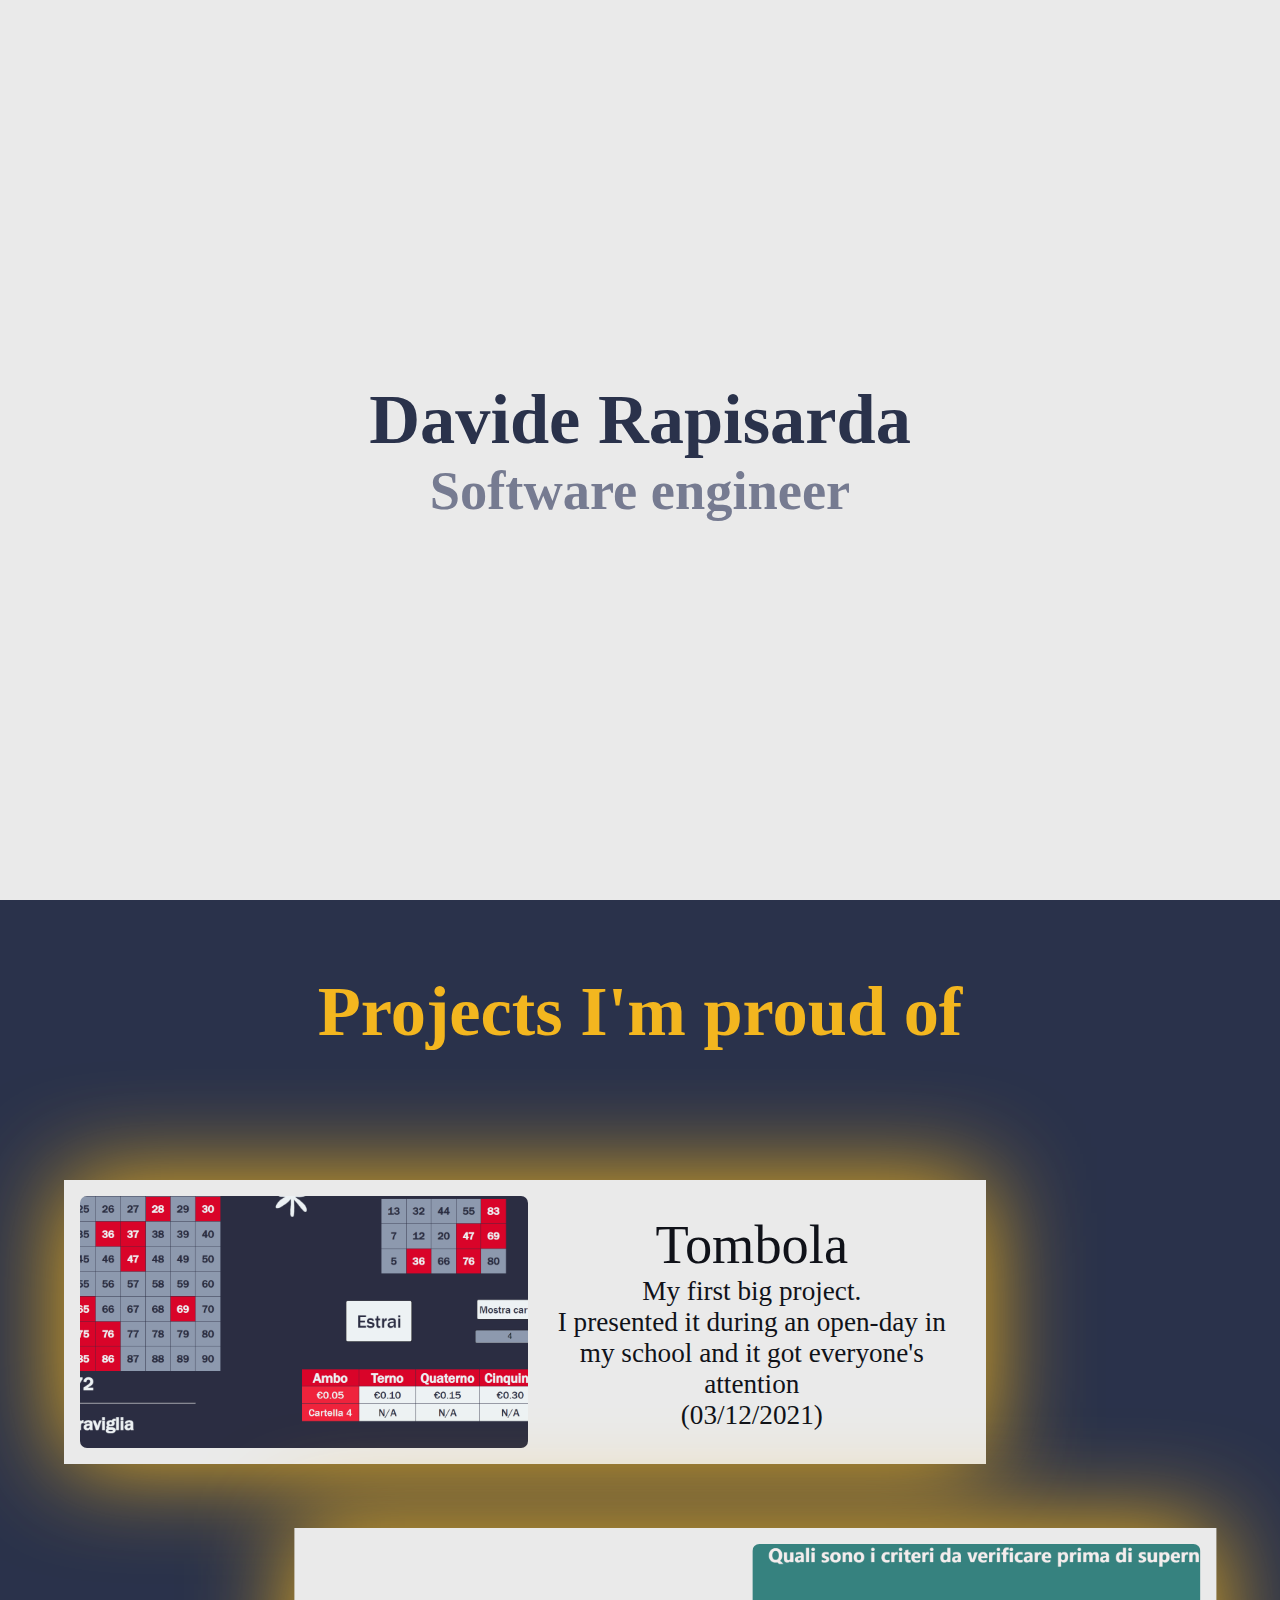
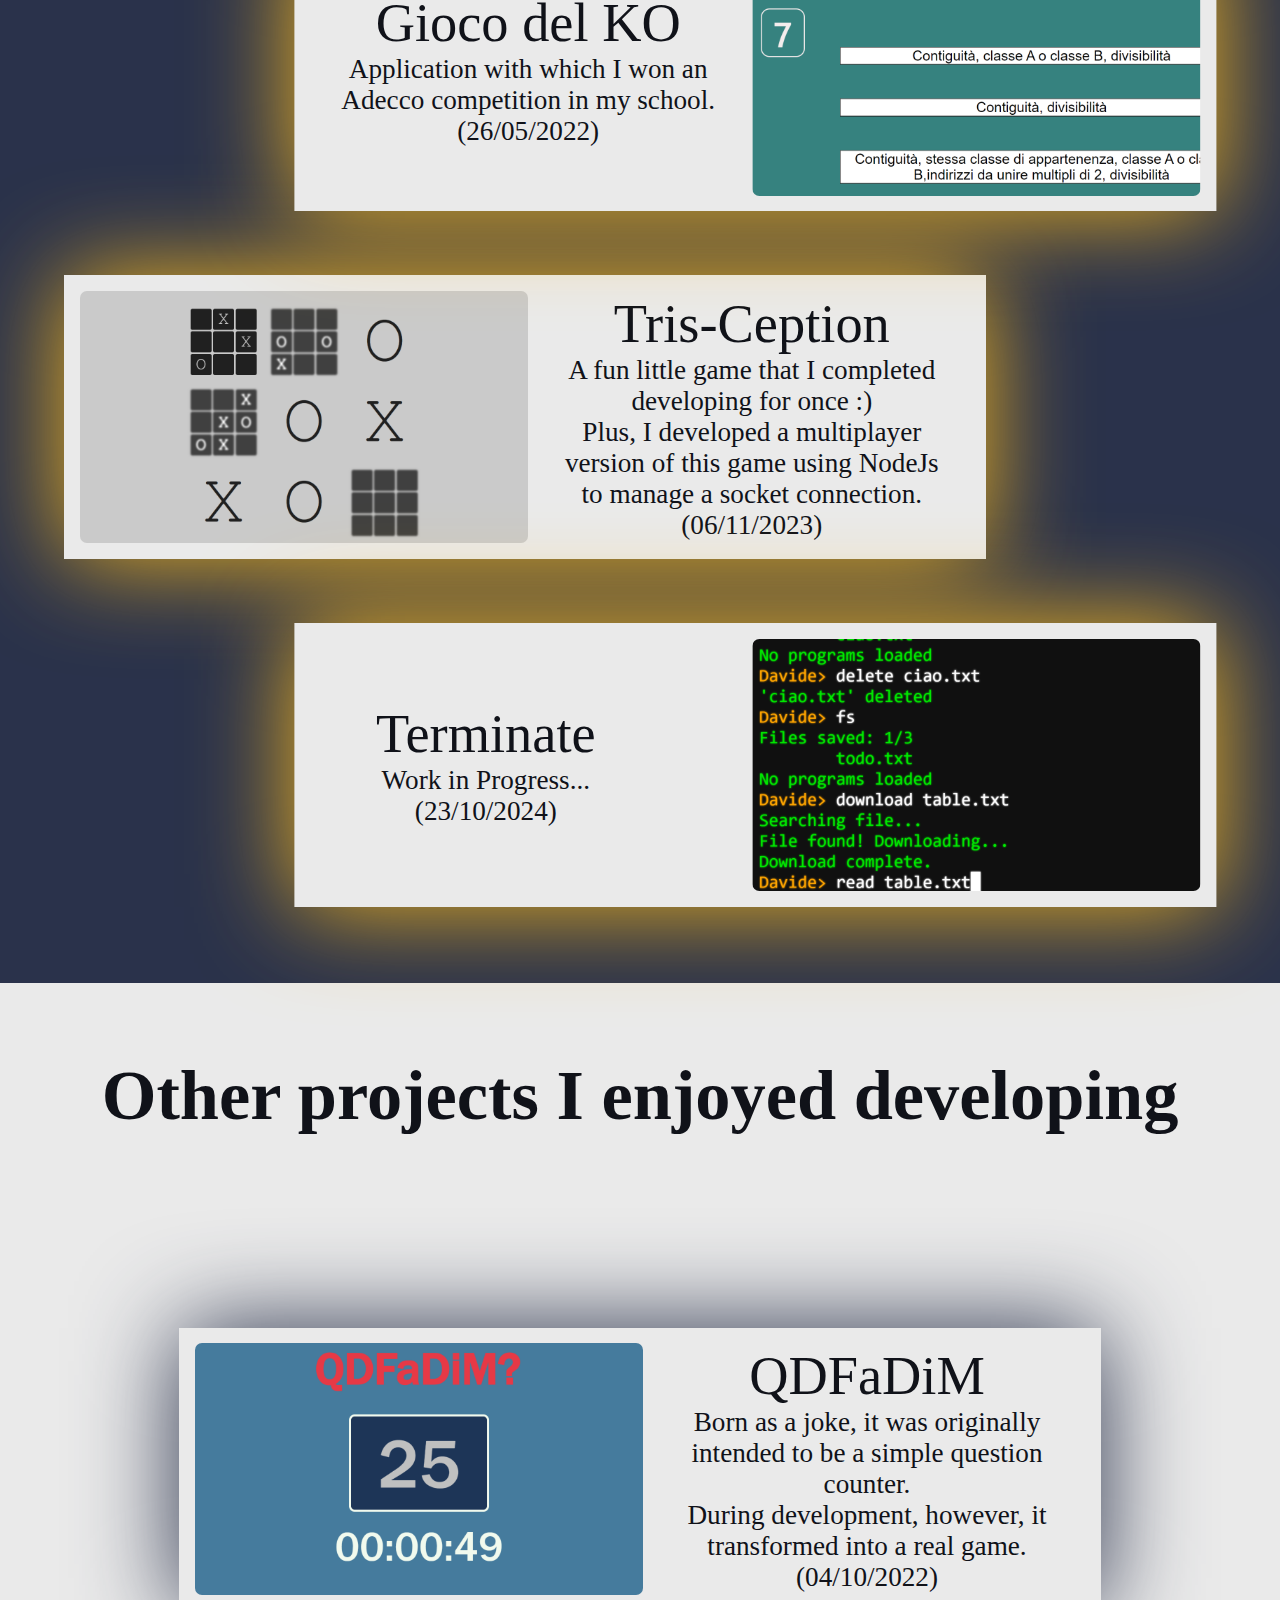
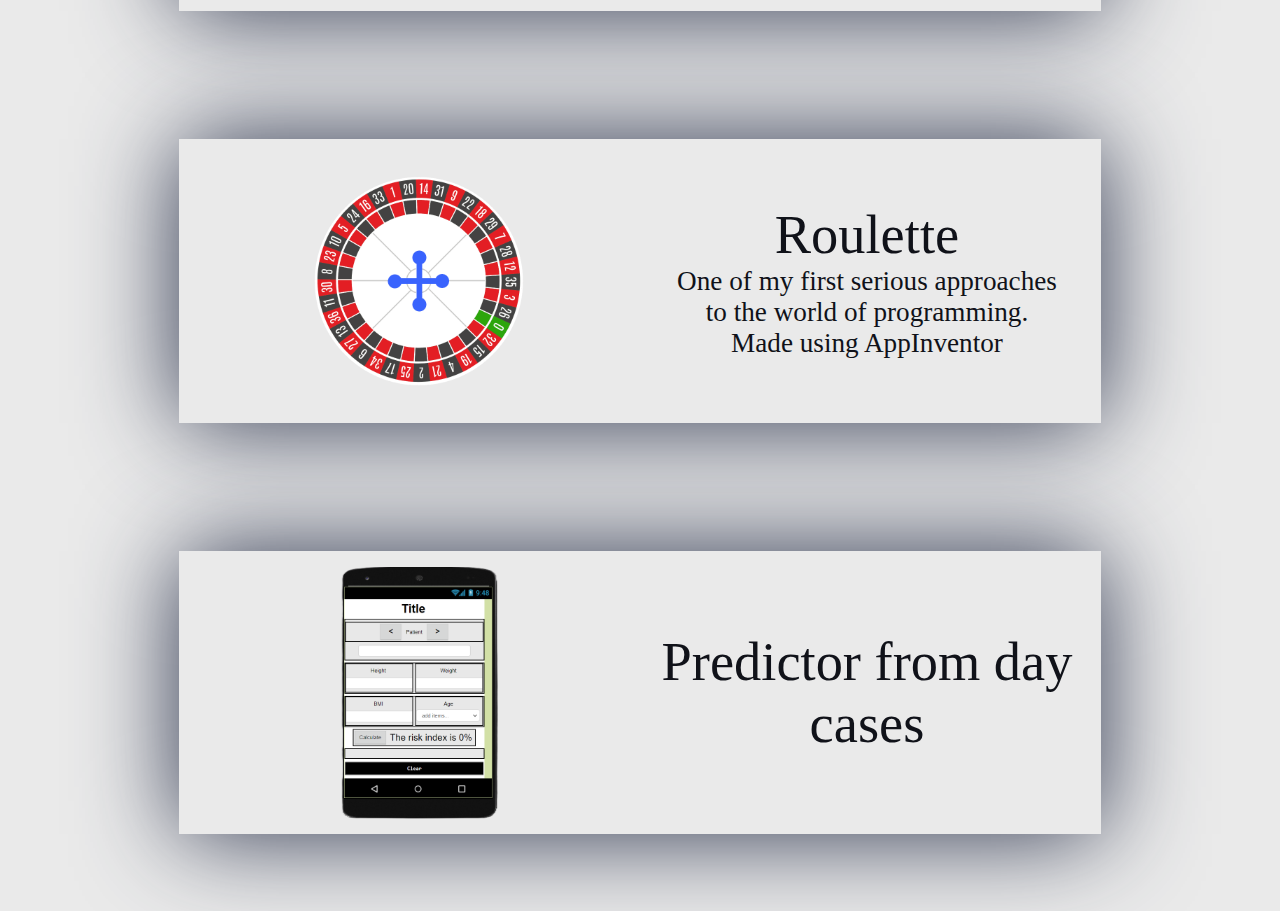
<file: index.html>
<!DOCTYPE html>
<html lang="it">
<head>
    <meta charset="UTF-8">
    <meta name="viewport" content="width=device-width, initial-scale=1.0">
    <title>Portfolio</title>
    <script src="./JS/script.js"></script>
    <link rel="stylesheet" href="./CSS/style.css">
    <link rel="stylesheet" href="./CSS/mobile.css">
    <link rel="shortcut icon" href="./Resources/favicon.png" type="image/x-icon">
</head>
<body>
    <div id="main-section">
        <h1 class="fade-in">Davide Rapisarda</h1>
        <h2 class="fade-in">Software engineer</h2>
    </div>
    <div class="project-section best-project-section">
        <h2 class="section-title">Projects I'm proud of</h2>

        <div class="project best-project">
            <img src="./Resources/Tombola.png" alt="Tombola" class="project-image best-project-image" onclick="LinkTo('./Sites/tombolaDiRap/index.html')">
            <div class="column">
                <div class="project-title">Tombola</div>
                <div class="project-caption">My first big project.<br>
                    I presented it during an open-day in my school and it got everyone's attention
                    <br>
                    (03/12/2021)
                </div>
            </div>
        </div>

        <div class="project best-project">
            <img src="./Resources/KO.png" alt="KO" class="project-image best-project-image" onclick="LinkTo('./Sites/KO/index.html')">
            <div class="column">
                <div class="project-title">Gioco del KO</div>
                <div class="project-caption">Application with which I won an Adecco competition in my school.
                    <br>
                    (26/05/2022)
                </div>
            </div>
        </div>
        
        <div class="project best-project">
            <img src="./Resources/Tris-Ception.png" alt="Tris-Ception" class="project-image best-project-image" onclick="LinkTo('./Sites/Tris-Ception/index.html')">
            <div class="column">
                <div class="project-title">Tris-Ception</div>
                <div class="project-caption">A fun little game that I completed developing for once :) <br>
                    Plus, I developed a multiplayer version of this game using NodeJs to manage a socket connection.
                    <br>
                    (06/11/2023)</div>
            </div>
        </div>

        <div class="project best-project">
            <img src="./Resources/Terminate.png" alt="Terminate" class="project-image best-project-image" onclick="LinkTo('./Sites/Terminate/index.html')">
            <div class="column">
                <div class="project-title">Terminate</div>
                <div class="project-caption">Work in Progress...
                    (23/10/2024)</div>
            </div>
        </div>
    </div>
    <div class="project-section">
        <h2 class="section-title">Other projects I enjoyed developing</h2>

        <div class="project animate-on-scroll">
            <img src="./Resources/QDFaDim.png" alt="QDFaDiM" class="project-image" onclick="LinkTo('./Sites/QDFaDiM/index.html')">
            <div class="column">
                <div class="project-title">QDFaDiM</div>
                <div class="project-caption">
                    Born as a joke, it was originally intended to be a simple question counter. <br>
                    During development, however, it transformed into a real game.
                    <br>
                    (04/10/2022)
                </div>
            </div>
        </div>
        
        <div class="project animate-on-scroll">
            <img src="./Resources/Roulette-Regole.png" alt="Roulette" class="project-image"
            onclick="LinkTo('https://gallery.appinventor.mit.edu/?galleryid=43f23cde-fc67-4061-97c8-2293fdb4f264')">
            <div class="column">
                <div class="project-title">Roulette</div>
                <div class="project-caption">One of my first serious approaches to the world of programming.<br>
                    Made using AppInventor
                </div>
            </div>
        </div>

        <div class="project animate-on-scroll">
            <img src="./Resources/predictorFromDayCases.png" alt="App ospedaliera" class="project-image"
            onclick="LinkTo('https://gallery.appinventor.mit.edu/?galleryid=d5c9198c-5b49-4b4f-b5f9-d6f266db9822')">
            <div class="column">
                <div class="project-title">Predictor from day cases</div>
                <div class="project-caption"></div>
            </div>
        </div>
    </div>
</body>
</html>
</file>
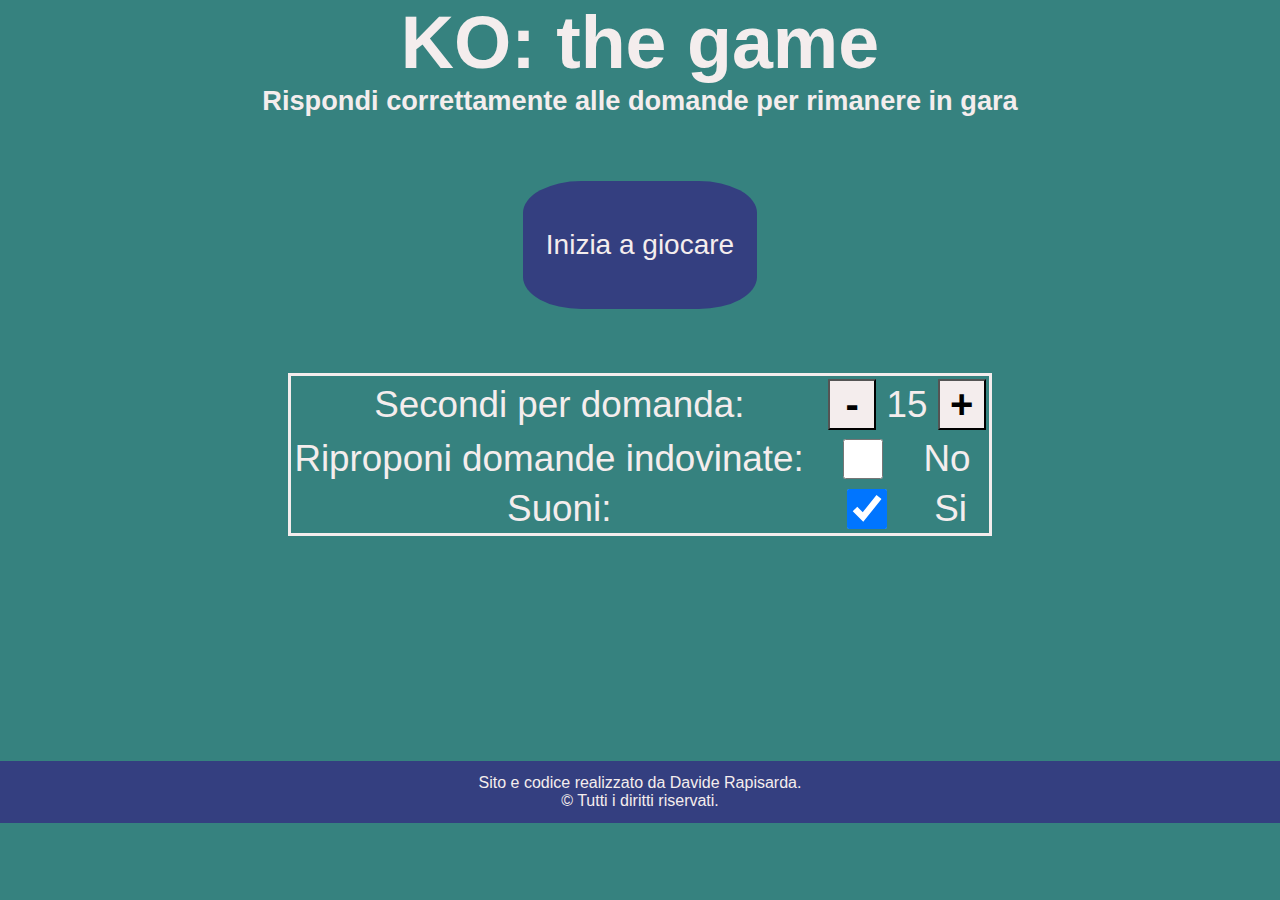
<file: Sites/KO/index.html>
<!DOCTYPE html>
<html lang="it">
<head>
    <meta charset="UTF-8">
    <meta http-equiv="X-UA-Compatible" content="IE=edge">
    <meta name="viewport" content="width=device-width, initial-scale=1.0">
    <title>Armagheddon</title>
    <link rel="stylesheet" href="CSS/style.css">
    <link rel="shortcut icon" href="Assets/favicon.png" type="image/x-icon">
    <script src="JS/script.js"></script>
    <audio src="Assets/correct.mp3" id="s.correct"></audio>
    <audio src="Assets/wrong.mp3" id="s.wrong"></audio>
</head>
<body>
    <div id="main">
        <h1>KO: the game</h1>
        <h2>Rispondi correttamente alle domande per rimanere in gara</h2>
        <button id="play" onclick="avvia()">
            Inizia a giocare
        </button>
        <div id="impostazioni">
            <table>
                <tr>
                    <td>Secondi per domanda:</td>
                    <td>
                        <div id="choose">
                            <button id="btnM" onclick="time('M')"> - </button> &nbsp
                            <p id="quantity">15</p> &nbsp
                            <button id="btnP" onclick="time('P')">+</button>
                        </div>
                    </td>
                </tr>
                <tr><td><!--Spazio vuoto--></td></tr>
                <tr>
                    <td>Riproponi domande indovinate: &nbsp</td>
                    <td id="btn_sino"><input type="checkbox" name="Spunta di selezione" id="cbx_ripeti" onchange="rido()">&nbsp<p id="siNo">No</p></td>
                </tr>
                <tr><td><!--Spazio vuoto--></td></tr>
                <tr>
                    <td>Suoni: </td>
                    <td id="vol_sino"><input type="checkbox" name="punta di selezione" id="cbx_vol" onchange="mute()" checked>&nbsp;<p id="lbl_vol">Si</p></td>
                </tr>
            </table>
        </div>
        <div id="credits">
            Complimenti al vincitore! <br>
            Realizzare questo giochino è stato un vero piacere e spero che sia stato un piacere anche per voi comporre le domande a cui abbiamo risposto. <br>
            Al prossimo KO! &nbsp&nbsp&nbsp&nbsp&nbsp&nbsp&nbsp&nbsp:)
        </div>
    </div>
    <!--Fine prima pagina-->
    <div id="domanda">
        <h1 id="lbl_nome">È stato scelto: </h1>
        <hr>
        <h2 id="lbl_domanda"></h2>
        <div class="split">
            <div id="countdown">
                <p id="cNum">0</p>
            </div>
            <div id="btn_holder">
            <button id="b1" class="scelta" onclick="check(1)"></button>
            <button id="b2" class="scelta" onclick="check(2)"></button>
            <button id="b3" class="scelta" onclick="check(3)"></button>
            <button id="b4" class="scelta" onclick="check(4)"></button>
            </div>
            <div id="listaP"><script>listap();</script></div>
        </div>
        
        <button id="back" onclick="estrai()">Prossima domanda</button>
    </div>
        <!--Fine pagina domanda-->
    <div id="footer">
        <p>Sito e codice realizzato da Davide Rapisarda.</p>
        <p>&#169 Tutti i diritti riservati.</p>
    </div>
</body>
</html>
</file>
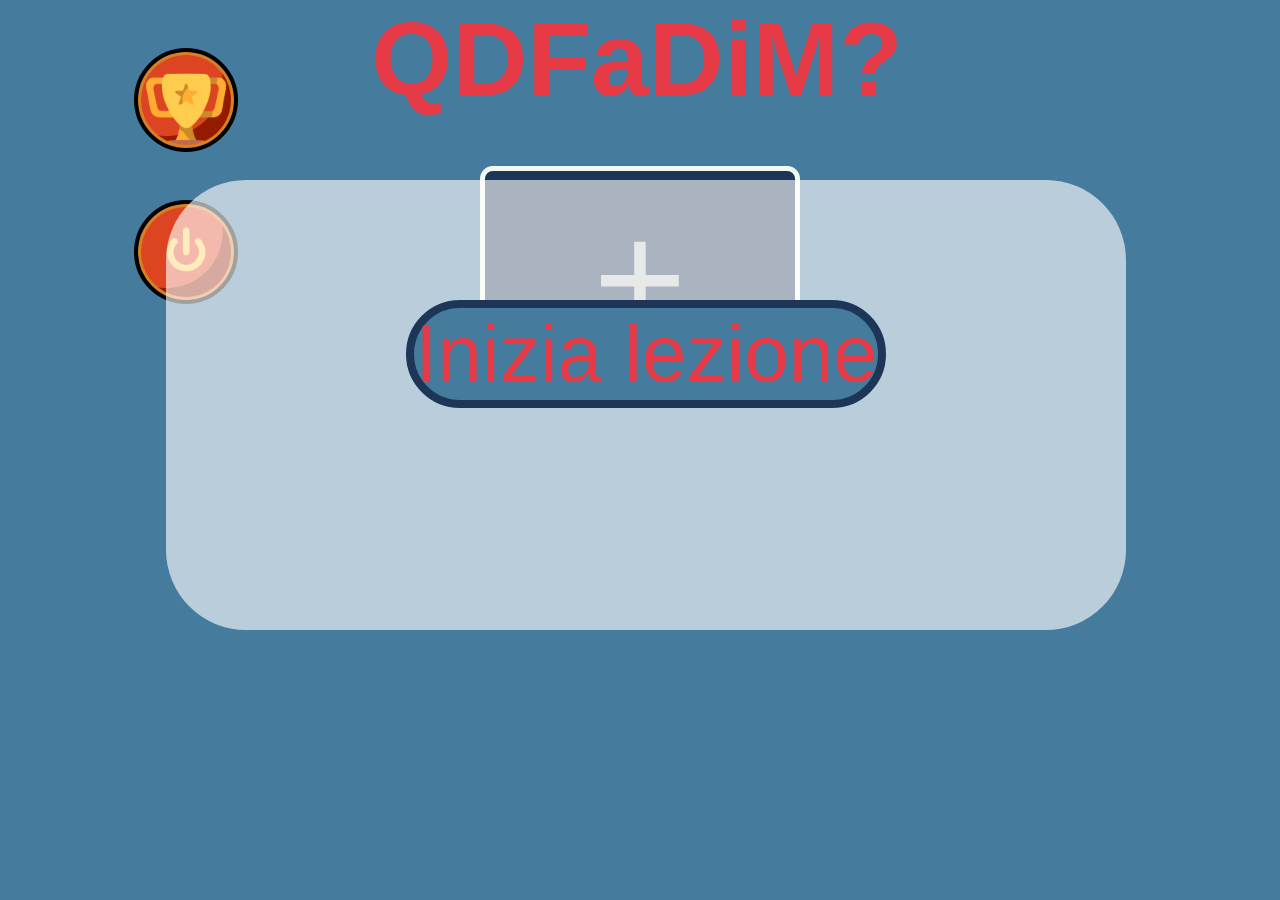
<file: Sites/QDFaDiM/index.html>
<!DOCTYPE html>
<html lang="it">
<head>
    <meta charset="UTF-8">
    <meta http-equiv="X-UA-Compatible" content="IE=edge">
    <meta name="viewport" content="width=device-width, initial-scale=1.0">
    <link rel="shortcut icon" href="assets/Trofei.png" type="image/x-icon">
    <link rel="stylesheet" href="CSS/style.css">
    <link rel="stylesheet" href="CSS/mobile.css">
    <audio src="assets/TrophySound.m4a" id="trophy"></audio>
    <script src="JS/script.js"></script>
    <title>QDFaDiM?</title>
</head>
<body>
    <div id="intro">
        <p class="bigBTN" onclick="initialize()">Inizia lezione</p>
    </div>
    <div id="mainGame">
        <div id="titleHolder">
            <div class="label">
                <button class="upperButtons" id="seeTrophies" onclick="trophyPageOn()"></button>
                <button class="upperButtons" id="stopTimer" onclick="endgame()"></button>
            </div>
            <h1 class="title">QDFaDiM?</h1>
            <div class="label" id="trophyLabel">
                <h2 id="trophyTitle">Titolo</h2>
                <p id="trophyBody">Contenuto</p>
            </div>
        </div>

        <div class="btnHolder">
            <button id="mainBTN" onclick="add1()">+</button>
            <p id="stopwatch"></p>
        </div>

        <p id="increment">+1</p>

        <div id="combo"></div>
        <!--combo è il placeholder del testo "combo x2 etc"-->
    </div>


    <div>
        <div id="trophyPage" onclick="trophyPageOff()">
            <h1 class="title">I miei trofei</h1>
            <div id="trophyList"><script>buildTrophyList()</script></div>
        </div>
    </div>


    <div>
        <div id="score">
            <p class="title" id="titoloFine"></p>
            <p class="TLbody" id="bodyFine"></p>
            <p class="bigBTN" id="retry" onclick="reload()">Prossima lezione</p>
        </div>    
        </div>
    </div>
</body>
</html>
</file>
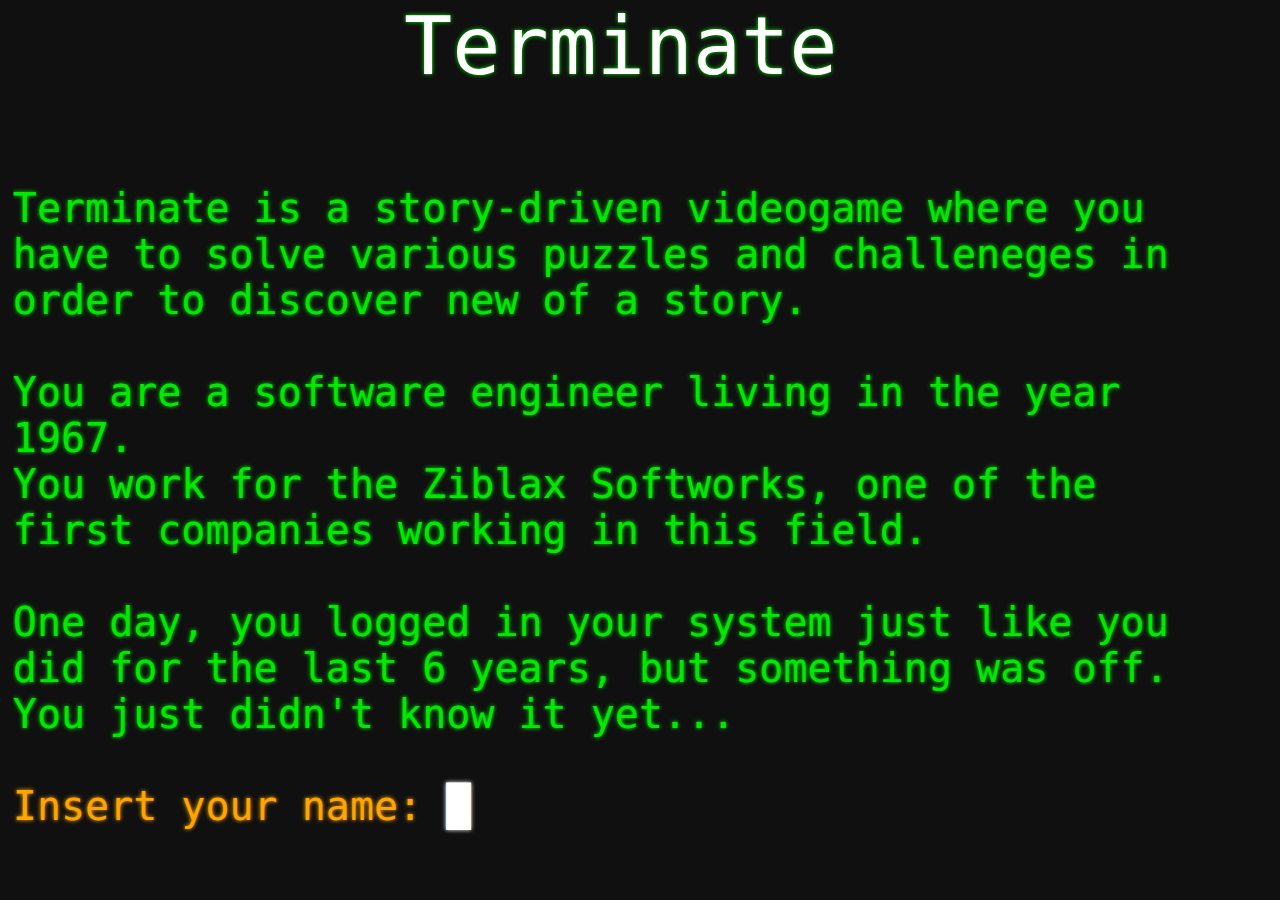
<file: Sites/Terminate/index.html>
<!DOCTYPE html>
<html lang="en">
<head>
    <meta charset="UTF-8">
    <meta name="viewport" content="width=device-width, initial-scale=1.0">
    <title>Terminate</title>
    
    <script src="JS/Main.js"></script>
    <script src="JS/Terminal.js"></script>
    <script src="JS/Filesys.js"></script>
    <script src="JS/Mailsys.js"></script>
    <script src="JS/Progress.js"></script>

    <script src="EXE/Snake.js"></script>
    
    <link rel="stylesheet" href="CSS/style.css">
    <link rel="shortcut icon" href="Resources/favicon.png" type="image/x-icon">
    
    <audio src="Resources/bip.mp3" id="bip"></audio>
    <audio src="Resources/doubleBip.mp3" id="double-bip"></audio>
</head>
<body>
    <div id="main-console" class="console">
        <p id="title">Terminate</p>

Terminate is a story-driven videogame where you have to solve various puzzles and challeneges in order to discover new of a story.

You are a software engineer living in the year 1967.
You work for the Ziblax Softworks, one of the first companies working in this field.

One day, you logged in your system just like you did for the last 6 years, but something was off. You just didn't know it yet...
</div>
    <div id="application" class="hidden console snake-console"></div>
    <div id="snake-side-panel" class="hidden console"></div>
</body>
</html>
</file>
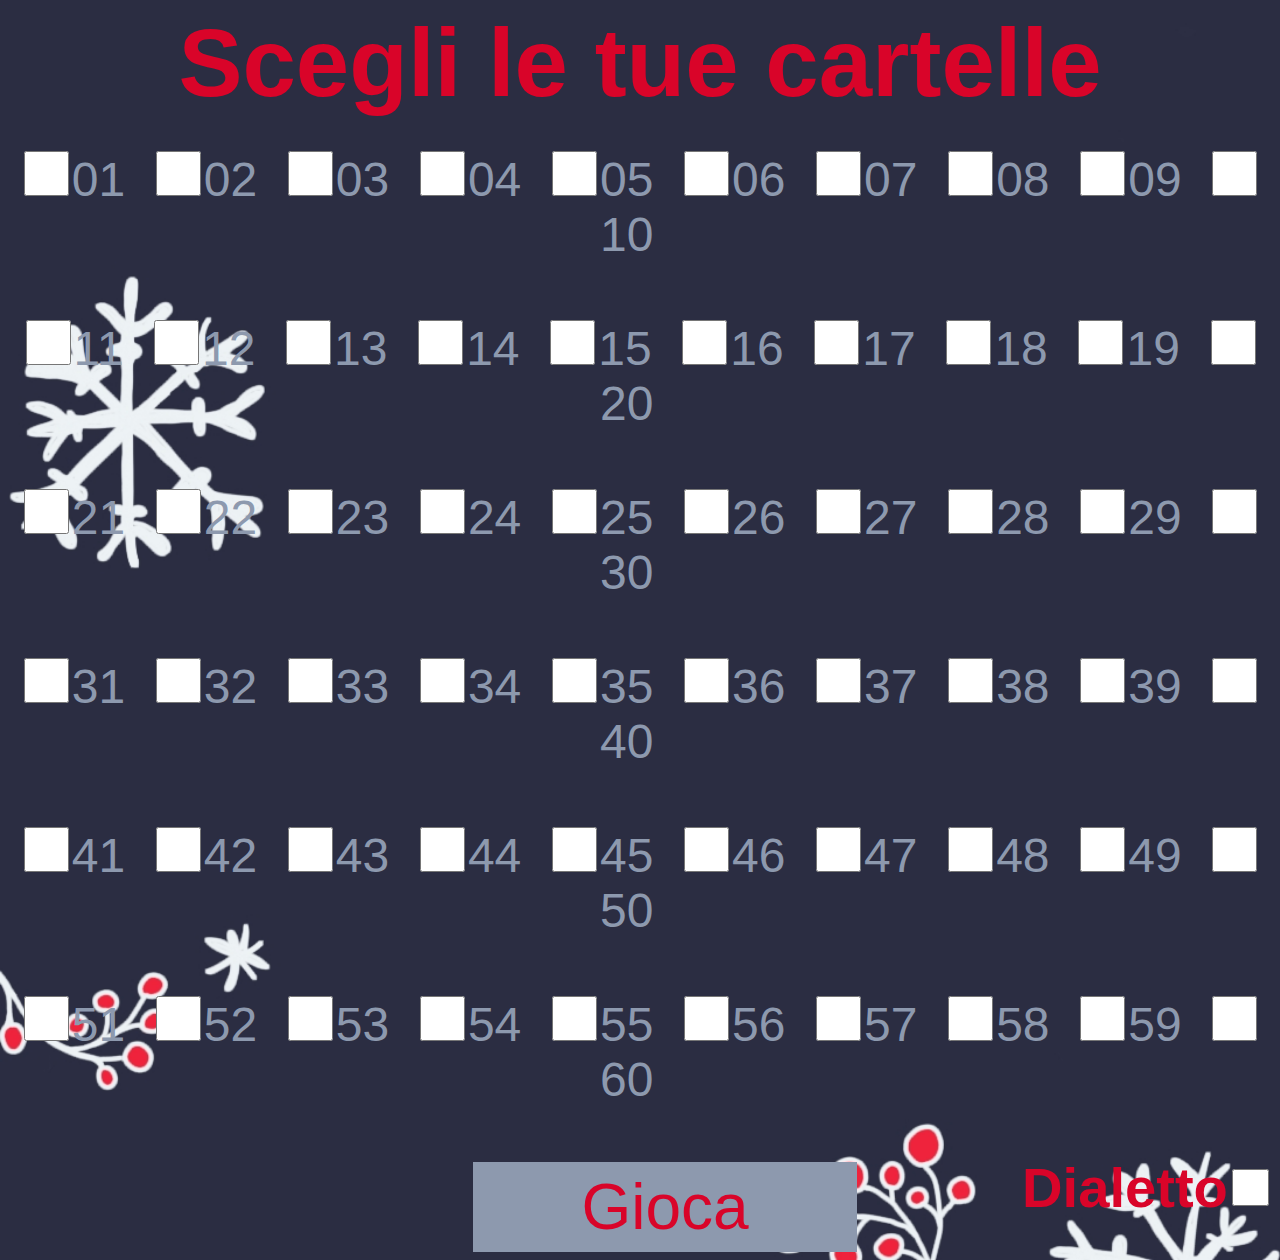
<file: Sites/tombolaDiRap/index.html>
<!DOCTYPE html>
<html lang="it">
<head>
    <meta charset="UTF-8">
    <meta http-equiv="X-UA-Compatible" content="IE=edge">
    <meta name="viewport" content="width=device-width, initial-scale=1.0">
    <title>La tombola di rap</title>
    <link rel="stylesheet" href="CSS/style.css">
    <link rel="shortcut icon" href="assets/favicon_tombola.ico" type="image/x-icon">
    <script src="JS/script.js"></script>
    <audio src="assets/check.mp3" id="audio1"></audio>
    <audio src="assets/lang.mp3" id="audio2"></audio>
    <audio src="assets/confirm.mp3" id="audio3"></audio>
    <audio src="assets/ambo.mp3" id="ambo"></audio>
    <audio src="assets/terno.mp3" id="terno"></audio>
    <audio src="assets/quaterna.mp3" id="quaterno"></audio>
    <audio src="assets/cinquina.mp3" id="cinquina"></audio>
    <audio src="assets/tombola.mp3" id="tombola"></audio>
</head>
<body>
    <div id="select">
        <h1>Scegli le tue cartelle</h1>
        <table id="chbx">
            <script>creaBTN();</script>
        </table>
        <button type="button" id="begin" onclick="start()" disabled>Gioca</button>
        <div id="lingua">
            <h3 id="lang">Dialetto</h3>
            <input type="checkbox" name="Lingua" id="lng" onclick="cambialingua()">
        </div>
    </div>
    <div id="soldi">
        <h1 id="title">Imposta il costo unitario per cartella</h1>
        <div id="inter">
            <h2>Inserisci qui l'importo:&nbsp&nbsp</h2>
            <input type="number" onfocusout="enable()" name="Costo cartella" id="txb_co">
        </div>
        <button id="costo" onclick="costo()" disabled>Imposta e continua</button>
    </div>
    <div id="gioco">
        <div id="left">
            <table id="latabella">
            <script>inizializza();</script>
            </table>
         <h2 id="smorfia">
            Smorfia
         </h2>
        </div>
        <div id="right">
            <div id="vol">
                <input type="checkbox" name="suono" id="volume" class="bx" onclick="cambiavol()" checked>
                <h3 id="sound">Volume</h3>
            </div>
            <div id="div_singola">
                <h1>Ecco la tua cartella</h1>
                <table id="cartella_singola">
                <script>stampa();</script>
                </table>
            </div>
            </table>
            <table id="tbl_right">
                <tr>
                    <td rowspan="2"><button id='estrai' onclick='estrai()'>Estrai</button></td>
                    <td><button id='show' onclick='show()'>Mostra cartella</button></td>
                </tr>
                <tr>
                    <td><input type="number" name="Scegli cartella" id="txb_id"></td>
                </tr>
            </table>
            <table id="right_under">
                <tr>
                    <th>Ambo</th>
                    <th>Terno</th>
                    <th>Quaterno</th>
                    <th>Cinquina</th>
                    <th>Tombola</th>
                </tr>
                <tr>
                    <td id="e1">€0</td>
                    <td id="e2">€0</td>
                    <td id="e3">€0</td>
                    <td id="e4">€0</td>
                    <td id="e5">€0</td>
                </tr>
                <tr>
                    <td id="a1">N/A</td>
                    <td id="a2">N/A</td>
                    <td id="a3">N/A</td>
                    <td id="a4">N/A</td>
                    <td id="a5">N/A</td>
                </tr>
            </table>
        </div>
    </div>
</body>
</html>
</file>
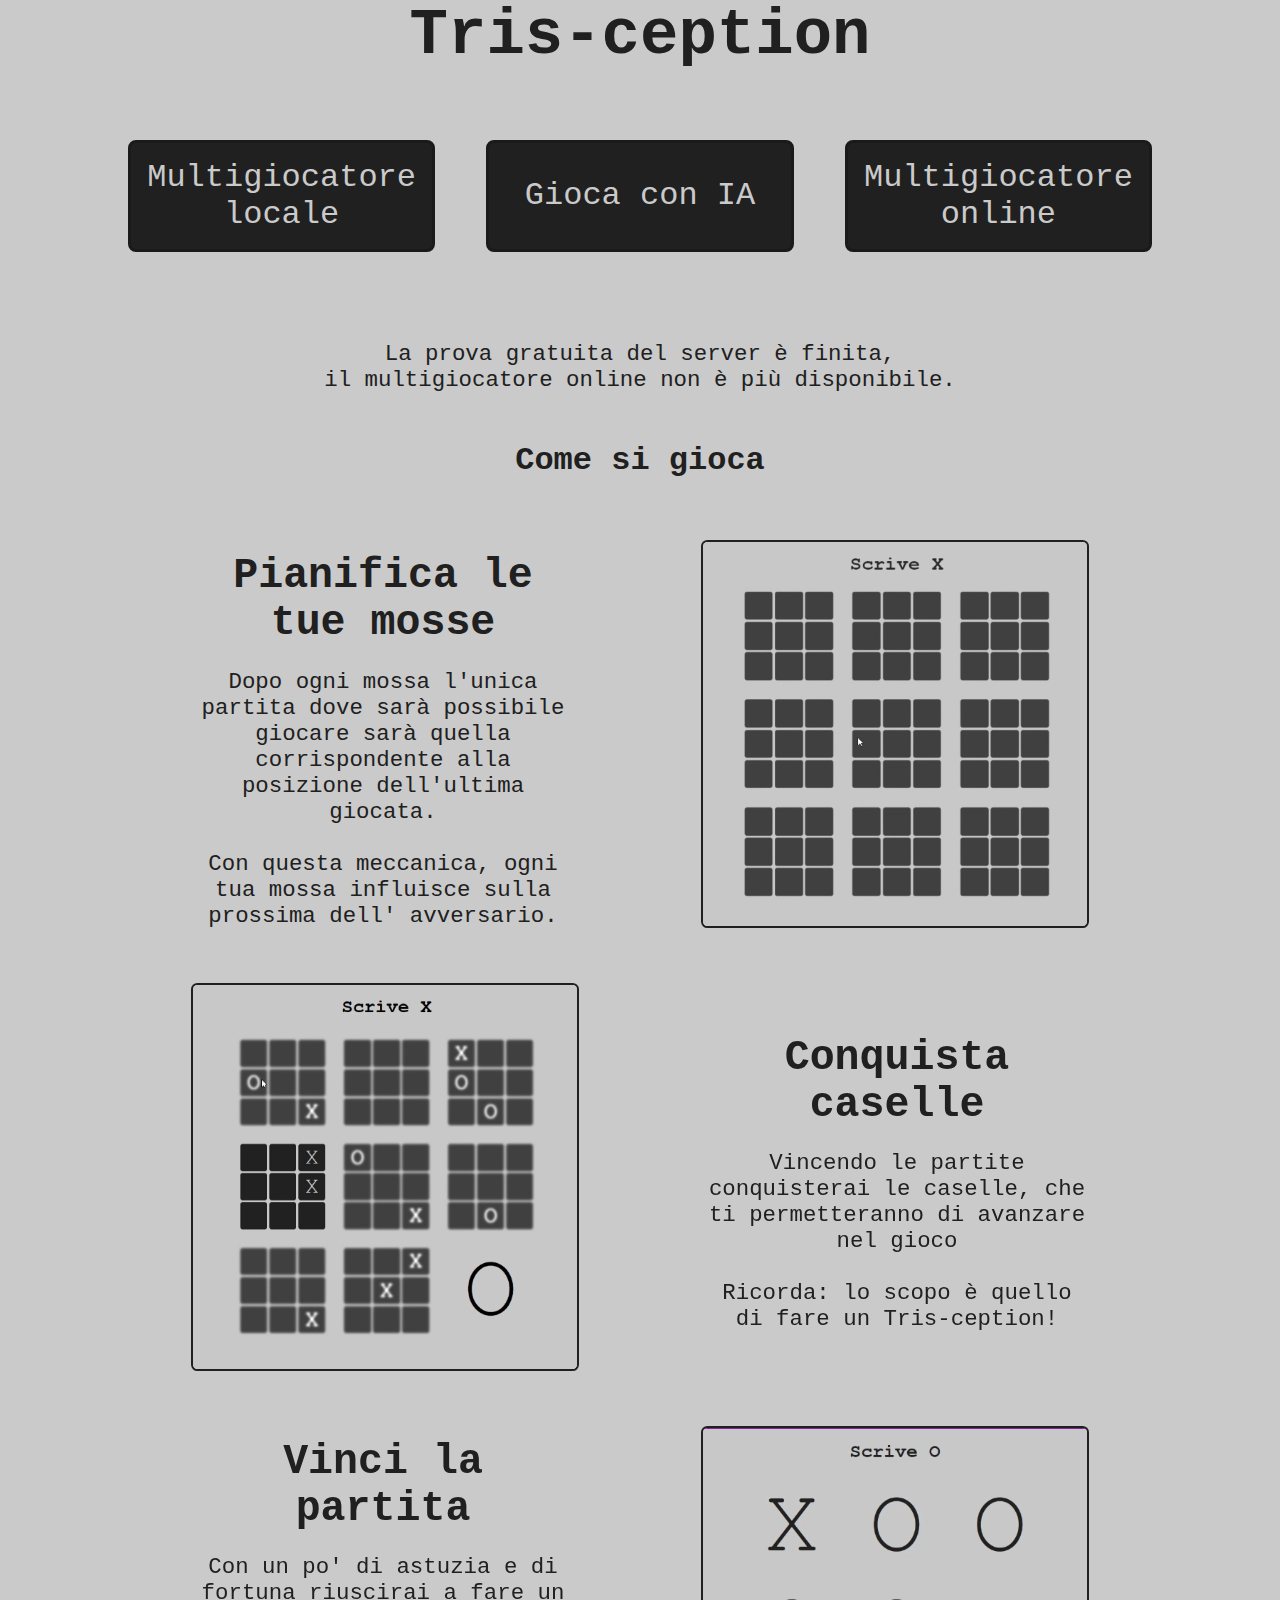
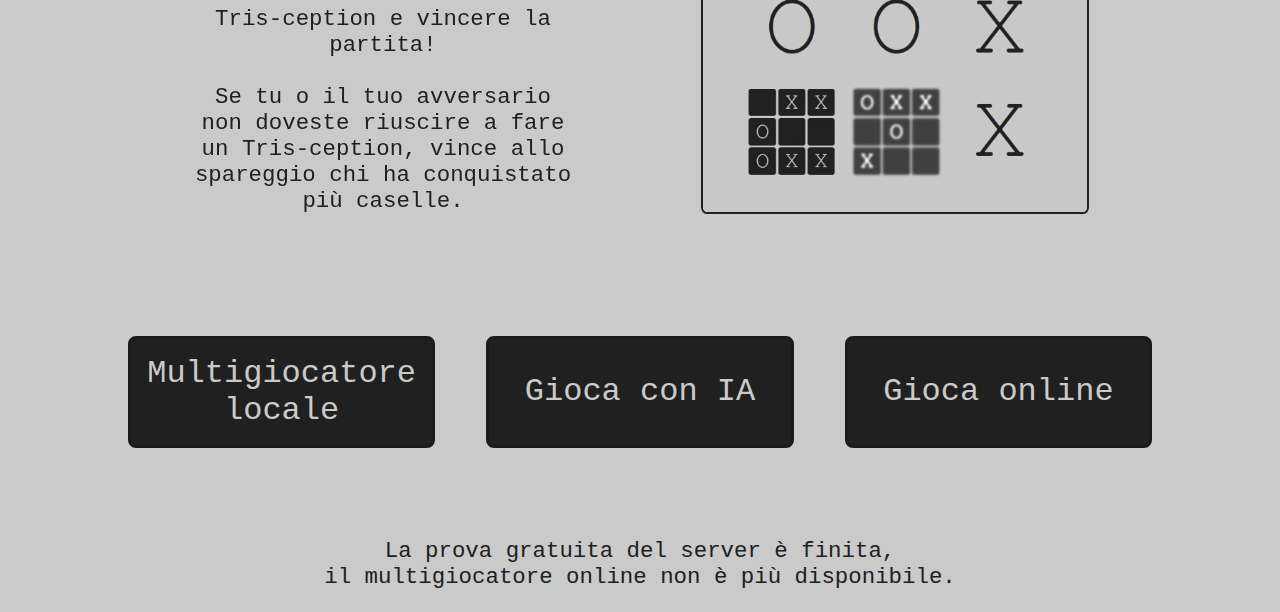
<file: Sites/Tris-Ception/index.html>
<!DOCTYPE html>
<html lang="it">
<head>
    <meta charset="UTF-8">
    <meta name="viewport" content="width=device-width, initial-scale=1.0">
    <title>Regolamento</title>
    <link rel="stylesheet" href="CSS/style.css">
    <link rel="stylesheet" href="CSS/mobile.css">
    <link rel="shortcut icon" href="RESOURCES/favicon.png" type="image/x-icon">
    <script src="https://cdn.socket.io/4.0.1/socket.io.min.js"></script>
</head>
<body>
    <h1 id="mainTitle">Tris-ception</h1>

    <div class="buttonHolder">
        <button type="button" onclick="GoToGame('false')" class="cliccableButton">Multigiocatore locale</button>
        <button type="button" onclick="GoToGame('true')" class="cliccableButton">Gioca con IA</button>
        <button type="button" onclick="GoToOnline()" class="cliccableButton" disabled>Multigiocatore online</button>
    </div>
    <p class="communication">La prova gratuita del server è finita,<br>il multigiocatore online non è più disponibile.</p>

    <h2 id="mainSubtitle">Come si gioca</h2>
    
    <div class="tutorialSection">
        <div>
            <h2>Pianifica le tue mosse</h2>
            <p>
                Dopo ogni mossa l'unica partita dove sarà possibile giocare sarà quella corrispondente alla posizione dell'ultima giocata. <br><br>
                Con questa meccanica, ogni tua mossa influisce sulla prossima dell' avversario.
            </p>
        </div>
        <video src="RESOURCES/tutorial/movimento.mp4" autoplay muted loop></video>
    </div>
    <div class="tutorialSection">
        <div>
            <h2>Conquista caselle</h2>
            <p>
                Vincendo le partite conquisterai le caselle, che ti permetteranno di avanzare nel gioco <br><br>
                Ricorda: lo scopo è quello di fare un Tris-ception!
            </p>
        </div>
        <video src="RESOURCES/tutorial/segnapunti.mp4" autoplay muted loop></video>
    </div>
    <div class="tutorialSection">
        <div>
            <h2>Vinci la partita</h2>
            <p>
                Con un po' di astuzia e di fortuna riuscirai a fare un Tris-ception e vincere la partita! <br><br>
                Se tu o il tuo avversario non doveste riuscire a fare un Tris-ception, vince allo spareggio chi ha conquistato più caselle.
            </p>
        </div>
        <video src="RESOURCES/tutorial/vittoria.mp4" autoplay muted loop></video>
    </div>

    <div class="buttonHolder">
        <button type="button" onclick="GoToGame('false')" class="cliccableButton">Multigiocatore locale</button>
        <button type="button" onclick="GoToGame('true')" class="cliccableButton">Gioca con IA</button>
        <button type="button" onclick="GoToOnline()" class="cliccableButton" disabled>Gioca online</button>
    </div>
    <p class="communication">La prova gratuita del server è finita,<br>il multigiocatore online non è più disponibile.</p>
</body>

<script>
    function GoToGame(useIA)
    {
        window.location = "./HTML/game.html?UseIA=" + useIA;
    }
    function GoToOnline()
    {
        window.location = "./HTML/online.html";
    }

    const socket = io();

    // window.onload = function (){
    //     socket.emit('indexRequested');
    // };
</script>
</html>
</file>
<file: CSS/style.css>
:root{
    /* https://coolors.co/f7c59f-2a324b-767b91-c7ccdb-e1e5ee */
    /* https://coolors.co/f3b61f-2a324b-767b91-e1e5ee */

    /* https://coolors.co/visualizer/f3b61f-2a324b-767b91-101219-e1e5ee */

    --primary: #767B91;
    --primary-dark: #2A324B;
    --text: #101219;
    --accent: #F3B61F;
    --white: #EAEAEA;
}

*{
    color: var(--text);
}

body{
    background-color: var(--white);
    margin: 0;
}

.column{
    display: flex;
    flex-direction: column;
    align-items: center;
}

.section-title{
    font-size: 500%;
    text-align: center;
    margin-bottom: 10%;
}

/* -------------------------------------------- */
/* Main Section */
/* -------------------------------------------- */
#main-section{
    height: 100vh;

    display: flex;
    flex-direction: column;
    align-items: center;
    justify-content: center;
}
#main-section h1{
    color: var(--primary-dark);
    font-size: calc(3vw + 2rem);
    margin: 0;
}
#main-section h2{
    color: var(--primary);
    font-size: calc(3vw + 1rem);
    margin: 0;
}


/* -------------------------------------------- */
/* Projects */
/* -------------------------------------------- */
.project{
    width: 70%;
    box-shadow: 0 0 100px var(--primary-dark);
    padding: 1%;
    margin: 5%;
    background-color: var(--white);

    display: flex;
    flex-direction: row;
    align-items: center;
    justify-content: space-between;

    /* border-radius: 15px 50px 50px 15px; */
}
.project-section{
    margin: 0;
    padding: 1% 0;
    text-align: center;

    display: flex;
    flex-direction: column;
    align-items: center;
}
.project-section h2{
    font-size: calc(3vw + 2rem);
}
.project-image{
    width: 50%;
    border: 3px solid transparent;
    border-radius: 10px;
    object-fit: cover;
}
.project-image:hover{
    border: 3px solid var(--primary-dark);
    border-radius: 10px;
}
.project-image:active{
    scale: .95;
}
.project-title{
    font-size: calc(3vw + 1rem);
}
.project-caption{
    font-size: calc(2vw + .1rem);
    margin: 0 5%;
}


/* -------------------------------------------- */
/* Best projects */
/* -------------------------------------------- */
.best-project-section.project-section{
    background-color: var(--primary-dark);
    display: block;
}
.best-project-section.project-section h2{
    color: var(--accent);
}
.best-project.project{
   box-shadow: 0 0 100px var(--accent); 
   background-color: var(--white);
}
.best-project.project:nth-child(odd){
    flex-direction: row-reverse;
    transform: translateX(25%);
}
.best-project-image.project-image:hover{
    border-color: var(--accent);
}


/* -------------------------------------------- */
/*Animations */
/* -------------------------------------------- */
.animate-on-scroll{
    animation: appear linear;
    animation-timeline: view();     /* Anima quando è nel viewport */
    animation-range: entry 0;
}
.fade-in{
    animation: fadeIn ease 2s;
}
@keyframes appear {
    from{
        opacity: 0;
        transform: translateX(-50%);
    }
    to{
        opacity: 1;
        transform: translateX(0);
    }
}
@keyframes fadeIn {
    from{
        opacity: 0;
        scale: .9;
    }
    to{
        opacity: 1;
        scale: 1;
    }
}
</file>
<file: CSS/mobile.css>
@media only screen and (max-width: 768px) {
    .project{
        width: 80%;
        padding: 5%;
        margin: 5%;
        margin-bottom: 10%;
        flex-direction: column;
    }
    .project.best-project{
        box-shadow: 0 0 25px var(--accent);
    }
    .best-project.project:nth-child(odd){
        flex-direction: column;
        transform: none;
    }
    .project-image{
        width: 100%;
        object-fit: cover;
    }
    .project-title{
        font-size: calc(5vw + 2rem);
    }
    .project-caption{
        font-size: calc(5vw + .5rem);
    }
}
</file>
<file: Sites/KO/CSS/style.css>
*{
    margin: 0;
    color: #F4EDED;
}
#back{
    width: 33vw;
    font-size: 1.8rem;
    margin-bottom: 2.5vw;
    color: black;
}
body{
    background-color: #36827F;
    font-family: -apple-system, BlinkMacSystemFont, 'Segoe UI', Roboto, Oxygen, Ubuntu, Cantarell, 'Open Sans', 'Helvetica Neue', sans-serif;
}
#btnP, #btnM{
    color: black;
    font-size: 2.5rem;
    width: 3.5vw;
    min-width: 3rem;
    font-weight: 700;
    background-color: #F4EDED;
}
#btn_holder{
    display: flex;
    flex-direction: column;
}
#btn_holder button{
    background-color: #343f80;
    color: #F4EDED;
    margin-bottom: 5vw;
    width: 60vw;
}
#btn_sino, #vol_sino{
    display: flex;
    justify-content: space-evenly;
    align-items: center;
}
#cbx_ripeti, #cbx_vol{
    min-width: 2.5rem;
    min-height: 2.5rem;
}
#countdown{
    display: flex;
    padding-bottom: 40%;
}
#countdown p{
    font-size: 5rem;
    font-weight: 500;
    border: solid;
    height: max-content;
    width: 6rem;
    border-radius: 20px;
}
#choose{
    display: flex;
    align-content: center;
    align-items: center;
}
#credits{
    display: none;
    font-size: 2rem;
    width: 80vw;
    margin-left: auto;
    margin-right: auto;
}
#domanda, #main{
    text-align: center;
    font-size: 2.3rem;
    margin-bottom: 0;
    display: flex;
    flex-direction: column;
    align-items: center;
    padding-bottom: 20vh;
}
#domanda{
    display: none;
}
#domanda h2{
    font-size: 2.75rem;
}
#footer{
    margin: 0;
    background-color: #343f80;
    padding-bottom: 1vw;
    padding-top: 1vw;
    bottom:0;
    left:0;
    width:100%;
    text-align: center;
}
#footer p{
    margin: 0;
    font-size: 1rem;
    height: 100%;
}
#generato{
    display: flex;
    font-size: 1.5rem;
    flex-wrap: wrap;
    justify-content: space-between;
    flex-direction: row;
    font-size: 1.5rem;
    width: 90vw;
    margin-left: auto;
    margin-right: auto;
    margin-top: 2.5vw;
}
#generato p{
    margin-bottom: 4vw;
    margin-right: 3vw;
    font-size: 2rem;
}
#lbl_domanda{
    margin-bottom: 5vw;
}
hr{
    background-color: #F4EDED;
    border-color: #F4EDED;
}
#listaP{
    display: flex;
    flex-direction: column;
    border: solid 3px;
}
#listaP hr{
    color: #ce41ea;
}
#listaP p{
    color: #F4EDED;
    font-size: 2rem;
}
#main h1{
    margin: 0;
}
#main h2{
    font-size: 1.7rem;
    margin-bottom: 5vw;
}
#play{
    font-size: 1.75rem;
    border: none;
    padding: 1.75%;
    border-radius: 25%;
    background-color: #343f80;
    margin-bottom: 5%;
    height: 10vw;
}
.scelta{
    width: 75vw;
    margin-left: auto;
    margin-right: auto;
    font-size: 2rem;
}
.split{
    display: flex;
    justify-content: space-evenly;
    align-items: center;
}
table{
    margin-bottom: 5vh;
    border: solid;
}
</file>
<file: Sites/QDFaDiM/CSS/style.css>
:root{
    /* vecchia palette
     --darkBlue: #2D3142;
    --lightBlue: #4f5d75;
    --orange: #ef8354;
    --white: #FFFFFF; */
    --darkBlue: #1D3557;
    --lightBlue: #457B9D;
    --cyan: #A8DADC;
    --orange: #E63946;
    --white: #F1FAEE;
}

*{
    margin: 0;
    font-family: 'Franklin Gothic Medium', 'Arial Narrow', Arial, sans-serif;
}
.bigBTN{
    font-size: 5rem;
    color: var(--orange);
    border: solid var(--darkBlue) .5rem;
    background-color: var(--lightBlue);
    border-radius: 10rem;
    margin-top: 3rem;
    margin-left: 15rem;
    margin-right: 15rem;
}
.bigBTN:hover{
    background-color: var(--darkBlue);
    border-color: var(--lightBlue);
    cursor: pointer;
}
body{
    text-align: center;
    background-color: var(--lightBlue);
}
#bodyFine{
    font-size: 4rem;
}
.btnHolder{
    display: flex;
    flex-direction: column;
    align-items: center;
}
#combo{
    font-size: 5rem;
    margin-top: 5rem;
}
#increment{
    color: var(--white);
    font-size: 4.5rem;
    position: absolute;
    right: 32vw;
    top: 40vh;
    animation: increment 2s ease-out;
    visibility: hidden;
}
@keyframes increment {
    0%{color: #00000000;}
    50% {color: var(--white);}
    100%{top: 20vh; color: #00000000;}
}

#intro{
    position: absolute;
    background-color: #FFFFFFA0;
    border-radius: 5rem;
    width: 75vw;
    height: 50vh;
    margin-left: 13vw;
    margin-top: 20vh;
    animation-name: intro;
    animation-duration: .75s;
    animation-timing-function: ease;
}
@keyframes intro {
    0% {scale: 0%;}
    75% {scale: 125%;}
    100% {scale: 100%;}
}

#intro p{
    margin-top: 7.5rem;
}
.label{
    width: 25rem;
    height: 10rem;
    display: flex;
    flex-direction: column;
    align-items: center;
}
#mainBTN{
    padding: 1rem;
    padding-right: 4rem;
    padding-left: 4rem;
    border: 5px var(--white) solid;
    border-radius: .8rem;
    background-color: var(--darkBlue);
    font-size: 10rem;
    color: #BFC0C0;
    width: 20rem;
    display: flex;
    justify-content: center;
}

#mainBTN:hover{
    border-color: var(--orange);
}
#mainBTN:active{
    /* quando sto effettivamente cliccando il tasto */
    color: var(--orange);
    scale: 90%;
}
#mainGame{
    position: fixed;    /* così quando scrollo rimane sempre fermo */
    width: 100%;
    height: 100%;
    z-index: -1;
}
#score{
    display: none;
    width: 75%;
    height: 60vh;
    margin-left: 13.5%;
    background-color: var(--white);
    position: absolute;
    bottom: 20vh;
    border-radius: 5rem;
    animation-name: intro;
    animation-duration: .75s;
    animation-timing-function: ease;
}
#seeTrophies{
    background-image: url(../assets/trofeoOff.png);
}
#seeTrophies:active{
    background-image: url(../assets/trofeoOn.png);
}

#stopTimer{
    background-image: url(../assets/stopButtonOff.png);
}
#stopTimer:active{
    background-image: url(../assets/stopButtonOn.png);
}

#stopwatch{
    margin-top: 1.5rem;
    font-size: 6rem;
    color: var(--white);
}
.title{
    margin-top: 0;
    font-size: 6.5rem;
    color: var(--orange);
}
.TLtitle{
    color: var(--orange);
    font-size: 3rem;
    margin-top: 1rem;
}
.TLbody{
    color: var(--white);
    font-size: 2rem;
}
#titoloFine{
    font-size: 8rem;
}
#titleHolder{
    display: flex;
    justify-content: space-between;
}
#trophyLabel{
    visibility: hidden;
    background-color: var(--white);
    border-radius: 1rem;
    display: flex;
    flex-direction: column;
    justify-content: space-evenly;
    border: solid;
    animation: intro 1s;
}

#trophyLabel h2{
    font-size: 2.5rem;
    color: var(--orange);
}
#trophyLabel p{
    font-size: 2rem;
    color: var(--darkBlue);
}
#trophyPage{
    position: absolute;
    display: none; /* Nascosto di defalut */
    width: 100%;
    height: fit-content;
    top: 0;
    left: 0;
    right: 0;
    bottom: 0;
    background-color: rgba(0,0,0,0.8);
    cursor: pointer; /* Aggiunge la manina col dito */
    animation-name: tPage;
    animation-timing-function: ease-out;
    animation-duration: .25s;
}
@keyframes tPage{
    0%{margin-top: 100vh;}
}

.upperButtons{
    background-size: cover;
    background-color: #00000000;
    width: 5rem;
    height: 5rem;
    border-radius: 5rem;
    border: .25rem solid;
    padding: 3rem;
    margin-top: 3rem;
}
.upperButtons:hover{
    cursor: pointer;
}
.upperButtons:active{
    scale: 90%;
}
</file>
<file: Sites/QDFaDiM/CSS/mobile.css>
@media screen and (max-width: 768px){
    .bigBTN{
        margin: 0;
        width: 90vw;
        margin-left: 3vw;
    }
    /* .bigBTN:hover{
        background-color: #2D3142;
        border-color: #4f5d75;
    } */
    body{
        width: 100%;
    }
    #intro{
        width: 100vw;
        height: 100vh;
        margin: 0;
        border-radius: 0;
    }
    #intro p{
        margin-top: 35vh;
    }
}
</file>
<file: Sites/Terminate/CSS/style.css>
:root {
    --background: #101010;
    --foreground: #00e900;
    --input-color: orange;
    --input-user-color: white;
    --font-width: 2.5rem;
}

* {
    margin: 0;
    padding: 0;
}

body {
    background-color: var(--background);
}

.console {
    font-size: var(--font-width);
    font-family: monospace;
    color: var(--foreground);
    text-shadow: 0 0 4px var(--foreground);
    
    width: 99%;
    height: 100vh;
    margin-left: 1%;

    overflow-y: auto; /* Scroll if content overflows */
    -ms-overflow-style: none;
    scrollbar-width: none;

    cursor: none;

    white-space: pre-wrap;   /* La vita: formatta \n e \t */

    display: flex;
    flex-direction: column;
    justify-content: flex-start;
    align-items: flex-start;
}
#console::-webkit-scrollbar {
    display: none;
}

.cursor {
    animation: cursor-blink 1s infinite linear;
}
.hidden {
    display: none;
}
@keyframes cursor-blink {
    0% {opacity: 0;}
    24% {opacity: 0;}
    25% {opacity: 100%;}
    74% {opacity: 100%;}
    75% {opacity: 0;}
    100% {opacity: 0;}
}

.input {
    display: flex;
    flex-wrap: wrap;

    color: var(--input-color);
    text-shadow: 0 0 4px var(--input-color);
}

.input-user, .cursor {
    color: var(--input-user-color);
    text-shadow: 0 0 4px var(--input-user-color);
}

#main-console {
    width: 95%;     /* So the text wraps before the very end of the screen */
}

.snake-console {
    width: 60%;
    margin: 0;

    white-space: pre;   /* così non ho problemi di wrap */
}
.red-console {
    color: red;
}
#snake-side-panel {
    width: 40%;
    position: fixed;

    /* man I'm feeling lazy ok? */
    top: 0;
    right: 0;
}

#title {
    font-size: calc(var(--font-width) * 2);
    text-align: center;
    color: var(--input-user-color);
    width: 100%;
}
</file>
<file: Sites/tombolaDiRap/CSS/style.css>
b{
        color: grigio #2B2D42
    light grigio #8D99AE
    bianco #EDF2F4
    rosso chiaro #EF233C
    rosso #D90429
    }
#begin{
    margin: 0px;
    margin-left: 300px;
    background-color: #8D99AE;
    border: solid 2px #8D99AE;
    color: #D90429;
    font-size: 4rem;
    width: 30vw;
    height: 90px;
}
body{
    background-color: #2B2D42;
    font-family: 'Franklin Gothic Medium', 'Arial Narrow', Arial, sans-serif;
    color: #8D99AE;
    background-image: url("../assets/primosf.jpg");
    background-size: cover;
    background-repeat: no-repeat;
}
.bx, #volume{
    width: 45px;
    height: 45px;
}
#cartella_singola{
    background-color: #2B2D42;
}
#costo, #estrai, #show, #starter{
    background-color: #EDF2F4;
    color: #2B2D42;
    margin-left: 20px;
    font-size: xx-large;
    border-radius: 5px;
    font-family: 'Franklin Gothic Medium', 'Arial Narrow', Arial, sans-serif;
    height: 60px;
    min-width: 150px;
}
#costo{
    width: 500px;
    margin-left: 35%;
    margin-top: 70px;
    height: 100px;
}
#div_singola{
    text-align: center;
    display: flex;
    flex-direction: column;
    align-items: center;
    margin-left: 200px;
}
#div_singola h1{
    color: #EDF2F4;
    font-size: 4rem;
}
#estrai{
    height: 125px;
    width: 200px;
    font-size: 3.5rem;
}
#gioco{
    display: none;
}
input{
    text-align: center;
}
#inter{
    display: flex;
    margin-left: 25%;
    color: #EDF2F4;
    font-size: 2.3rem;
    flex-direction: row;
    justify-content: flex-start;
    align-items: center;
}
#latabella{
    background-color: #2B2D42;
}
#left{
    float: left;
    text-align: center;
}
.lettera{
    display: flex;
}
#lng{
    width: 45px;
    height: 45px;
}
#lingua{
    color: #D90429;
    float: right;
    text-align: right;
    display: flex;
    flex-direction: row;
    align-items: center;
    height: 50px;
    width: 250px;
}
.num{
    font-size: xx-large;
    color: #2B2D42;
    background-color: #8D99AE;
    width: 73px;
    height: 73px;
}
#numbars{
    margin-left: 104px;
    background-color: #2B2D42;
    display: flex;
    width: 85%;
    justify-content: space-evenly;
}
#right{
    float: right;
    margin-right: 5vw;
    width: 50vw;
    text-align: center;
}
#right_under{
    display: flex;
    margin-top: 70px;
    margin-left: 10%;
}
#right_under th, #right_under td{
    background-color: #D90429;
    color: #EDF2F4;
    width: 200px;
    height: 50px;
    font-size: 2.6rem;
}
#right_under td{
    font-size: 2rem;
    background-color: #EDF2F4;
    color: #2B2D42;
}
#right_under p{
    background-color: #8D99AE;
    color: #2B2D42;
    width: 125px;
    height: 30px;
    font-size: xx-large;
}
#select{
    text-align: center;
    font-size: 3rem;
}
#select h1{
    color: #D90429;
    font-size: 6rem;
    margin: 0;
    margin-bottom: 30px;
}
#smorfia{
    font-size: 3.5rem;
    max-width: 90%;
    color: #EDF2F4;
    margin: 0;
    margin-top: 5px;
}
#soldi{
    display: none;
    text-align: center;
}
#sound{
    font-size: 3rem;
    color: #EF233C;
    width: 100px;
}
#tbl_right{
    width: 80%;
    height: 150px;
    margin-left: 13%;
    margin-top: 70px;
}
#title{
    font-size: 5rem;
    color: #EF233C;
    margin-top: 200px;
}
#txb_id, #txb_co{
    width: 220px;
    height: 35px;
    margin: 0;
    margin-top: 15px;
    margin-left: 15px;
    background-color: #8D99AE;
    font-size: x-large;
    border-radius: 5px;
}
#txb_co{
    height: 50px;
    width: 300px;
}
#vol{
    float: right;
    display: flex;
    flex-direction: row;
    align-items: center;
    height: 50px;
}
</file>
<file: Sites/Tris-Ception/CSS/style.css>
:root{
    --black: #1A1A1A;
    --grey: #202020;
    --white: #CACACA;
    --transparentGrey: #202020AA;
    --red: #A34444F0;
}

*{
    font-family: 'Courier New', Courier, monospace;
}
body{
    color: var(--grey);
    background-color: var(--white);
    margin: 0;
    overflow-x: hidden;
    
    display: flex;
    flex-direction: column;
    align-items: center;
    justify-content: center;
}

.communication{
    font-size: 1.75vw;
}

#starter{
    position: fixed;
    width: 100vw;
    height: 100vh;
    margin: 0;
    /* background-color: var(--transparentGrey); */
    z-index: 11;

    display: flex;
    justify-content: center;
    align-items: center;
}
#starter video{
    position: fixed;
    opacity: .5;
    width: 100vw;
    margin: 0;
}
#starter button{
    z-index: 2;
}
@keyframes bob {
    0%{scale: 1;}
    50%{scale: 1.2;}
    100%{scale: 1;}
}

#starterContent{
    height: 66vh;

    display: flex;
    flex-direction: column;
    align-items: stretch;
    justify-content: space-evenly;
}
#starterContent input{
    scale: 2;
    border: .25vw solid var(--grey);
    border-radius: .25vw;
}

#turnoDi{
    visibility: hidden;
    font-size: 4rem;
    margin: 0;
}

/* Gioco */

.blur{
    filter: blur(2px) brightness(2);
}

.hider{
    display: none;
    width: 10rem;
    height: 10rem;
    position: fixed;
    translate: 10% -50%;
    z-index: 10;
    margin-top: 6rem;

    /* border: 5px solid cadetblue; */
}

.tab{
    margin: .75rem;

    display: flex;
    justify-content: center;
    align-items: center;
}
.tab button{
    width: 3rem;
    height: 3rem;
    font-size: 2.5rem;
    font-family: 'Courier New', Courier, monospace;
    background-color: var(--grey);
    color: var(--white);
    border: 0;
    border-radius: .25rem;
    cursor: pointer;

    display: flex;
    justify-content: center;
    align-items: center;
}
.tab button:disabled{
    cursor: default;
    /* background-color: transparent;
    color: #202020; */
}
.tab button:active{
    scale: .9;
}

#tableHolder{
    visibility: hidden;
    margin-top: 2rem;
    
}
.fadeIn{
    animation: tableGetIn 1.5s ease;
}
@keyframes tableGetIn {
    0% {scale: .8; filter: opacity(0);}
    70%{scale: 1.05;}
}

.winLabel{
    width: 9.5rem;
    height: 9.5rem;
    font-size: 10rem;
    animation: winLabelEnter .25s ease;

    display: flex;
    justify-content: center;
    align-items: center;
}
@keyframes winLabelEnter {
    0%{scale: 1.5; transform: rotate(120deg) skew(20deg);}
}


/* Tris line */

.trisLine{
    display: none;
    position: fixed;
    width: 50rem;
    height: 2rem;
    margin-top: calc(3rem * 6 - 1.7rem);
    margin-left: calc(-3rem * 2 - 1.7rem);
    border-radius: 10rem;
    background-color: var(--red);
}

.trisAnimation{
    animation: trisAnimation 1.5s ease;
}
@keyframes trisAnimation {
    0%{scale: 0; border-radius: 0;}
    75%{scale: 1.1;}
}

#roomCodeDisplay{
    position: fixed;
    padding: 30rem 0;
    color: var(--white);
    font-size: 3.5rem;
    font-weight: 600;
}

#restartBtn{
    z-index: 11;
}


/* Audio Management */

.blurrer{
    display: none;
    position: fixed;
    width: 100vw;
    height: 125vh;
    background-color: var(--transparentGrey);
    margin: 0;
}

#audioManager{
    display: none;

    position: fixed;
    translate: 0 2rem;
    padding: 5rem;
    border-radius: 1rem;
    text-align: center;
    color: var(--white);
    background-color: var(--black);
    width: 33rem;
    z-index: 11;
    animation: slideIn .2s ease-in;
}
@keyframes slideIn {
    0%{transform: translateY(100rem);}
}

#audioManager h1{
    font-size: 3.5rem;
    margin: 0;
    margin-bottom: 3rem;
}

#apriAudioBtn{
    background-image: url("../RESOURCES/volumeIcon.png");
    background-size: cover;
    width: 4rem;
    height: 4rem;
    border: .2vw solid var(--black);
    border-radius: 10rem;
    background-color: var(--white);
    cursor: pointer;
    visibility: hidden;
    z-index: 12;
}
#apriAudioBtn:active{
    scale: .9;
}

.cliccableButton{
    font-family: 'Courier New', Courier, monospace;
    font-size: 2rem;
    border: solid 3px var(--black);
    border-radius: .5rem;
    padding: 1rem;
    width: 30%;
    color: var(--white);
    background-color: var(--grey);
    cursor: pointer;
}
.cliccableButton:active{
    scale: .9;
    color: var(--grey);
    background-color: var(--white);
}

#gameTitle{
    width: 30rem;

    display: flex;
    align-items: center;
    justify-content: space-evenly;
}

#sfxCheck{
    cursor: pointer;
}

.optionHolder{
    padding: 1rem;
    margin: .5rem;
    margin-bottom: 2.5rem;
    font-size: 1.5rem;
    border-radius: 1rem;
    background-color: var(--grey);

    display: flex;
    justify-content: space-evenly;
    align-items: center;
}

p{
    text-align: center;
    font-size: 1.3rem;
    width: 66rem;
}


/* Slider, checkbox e scrollbar */


#volSlider {
    appearance: none;
    width: 60%;
    height: 1rem;
    border-radius: .2rem;
    background: var(--white);
    outline: none;
    -webkit-transition: .2s;
    opacity: 0.8;
    transition: opacity .2s;
}

#volSlider:hover {
    opacity: 1;
}

#volSlider::-webkit-slider-thumb {
    -webkit-appearance: none;
    appearance: none;
    width: 1.25rem;
    height: 1.25rem;
    border-radius: .2rem;
    background: var(--red);
    cursor: pointer;
}



input[type="checkbox"]
{
    accent-color: var(--red);
    scale: 2.5;
}


/* width */
::-webkit-scrollbar {
    width: .75vw;
}
  
  /* Track */
  ::-webkit-scrollbar-track {
    background: var(--white); 
}
   
  /* Handle */
  ::-webkit-scrollbar-thumb {
    background: var(--grey);
}
  
  /* Handle on hover */
  ::-webkit-scrollbar-thumb:hover {
    background: var(--black); 
}


/* Tutorial */


.tutorialSection{
    width: 80vw;
    margin-bottom: 2.5vw;

    display: flex;
    justify-content: space-around;
    align-items: center;
}

.tutorialSection:nth-child(even)
{
    flex-direction: row-reverse;
}

.tutorialSection div{
    width: 30vw;

    display: flex;
    flex-direction: column;
    align-items: center;
}

.tutorialSection h2{
    text-align: center;
    font-size: 3.25vw;
    margin-bottom: 0;
}

.tutorialSection p{
    font-size: 1.75vw;
    width: 100%;
}

.tutorialSection video{
    width: 30vw;
    height: 30vw;
    border: 0.2vw solid var(--grey);
    border-radius: 0.5vw;
}

.buttonHolder{
    display: flex;
    justify-content: space-between;
    width: 80vw;
    margin: 7.5vh;
}

#mainTitle{
    font-size: 5vw;
    margin: 0;
}
#mainSubtitle{
    font-size: 2.5vw;
    margin-bottom: 3vw;
}
</file>
<file: Sites/Tris-Ception/CSS/mobile.css>
@media only screen and (max-width: 768px) {
    :root{
        font-size: 1vw;
        --buttonWidth: 15rem;
    }

    /* Index */

    #mainTitle{
        font-size: 12rem;
        margin: 2rem;
    }
    #mainSubtitle{
        font-size: 10rem;
        margin-bottom: 5rem;
    }

    .buttonHolder{
        scale: 1.75;
        width: 45rem;

        flex-direction: column;
        align-items: center;
    }
    .cliccableButton{
        width: 40rem;
        height: 10rem;
        margin-bottom: 2rem;
        font-size: 3rem;
    }

    .tutorialSection{
        width: 100vw;
        margin-bottom: 4rem;

        flex-direction: column;
    }

    .tutorialSection:nth-child(even)
    {
        flex-direction: column;
    }
    .tutorialSection div{
        width: 80vw;
    }
    .tutorialSection h2{
        font-size: 7.5rem;
        margin-bottom: 0;
    }
    .tutorialSection p, p{
        font-size: 5rem;
        margin-bottom: 5rem;
    }
    .tutorialSection video{
        width: 50rem;
        height: 50rem;
    }


    /* Gioco */
    #gameTitle{
        width: 100%;

        display: flex;
        align-items: center;
        justify-content: center;
    }

    #starterContent{
        display: flex;
        flex-direction: column;
        justify-content: space-evenly;
        height: 50rem;
        align-items: center;
    }
    #starter video{
        width: auto;
        height: 100vh;
        border: 5px solid black;
    }
    #starter button{
        scale: 1.5;
        margin-top: 10rem;
    }
    #turnoDi{
        font-size: 12.5rem;
        margin-top: 5rem;
    }

    #tableHolder{
        scale: .6;
    }
    
    .tab button{
        width: var(--buttonWidth);
        height: var(--buttonWidth);
        font-size: 7.5rem;
        border-radius: 2rem;
    }

    #apriAudioBtn{
        width: 15rem;
        height: 15rem;
        border: .75rem solid var(--black);
        position: initial;
        margin: 2rem;
    }

    .hider{
        width: calc(var(--buttonWidth) * 3 + 2.5%);
        height: calc(var(--buttonWidth) * 3 + 2.5%);
        translate: -1% -10%;
    }

    .winLabel{
        /* border: 1px solid blue; */
        font-size: 40vw;
        width: calc(var(--buttonWidth) * 3);
        height: calc(var(--buttonWidth) * 3);
    }

    .trisLine{
        width: 151rem;
        height: 7rem;
        margin-top: calc(50% - 7rem / 2);
        margin-left: .7rem;
    }

    #roomCodeDisplay{
        font-size: 10rem;
    }


    #audioManager{
        width: 80rem;
        height: 140rem;
    }
    #audioManager h1{
        margin: 7.5rem 0;
        font-size: 10rem;
    }
    #audioManager button{
        font-size: 10rem;
        width: 75%;
        height: 20rem;
    }
    .optionHolder{
        width: 90%;
        height: 40rem;
        font-size: 10rem;
        margin-left: 4%;

        display: flex;
        flex-direction: column;
    }

    #volSlider{
        width: 90%;
        height: 5rem;
    }
    #volSlider::-webkit-slider-thumb{
        width: 7.5rem;
        height: 7.5rem;
    }
}
</file>
